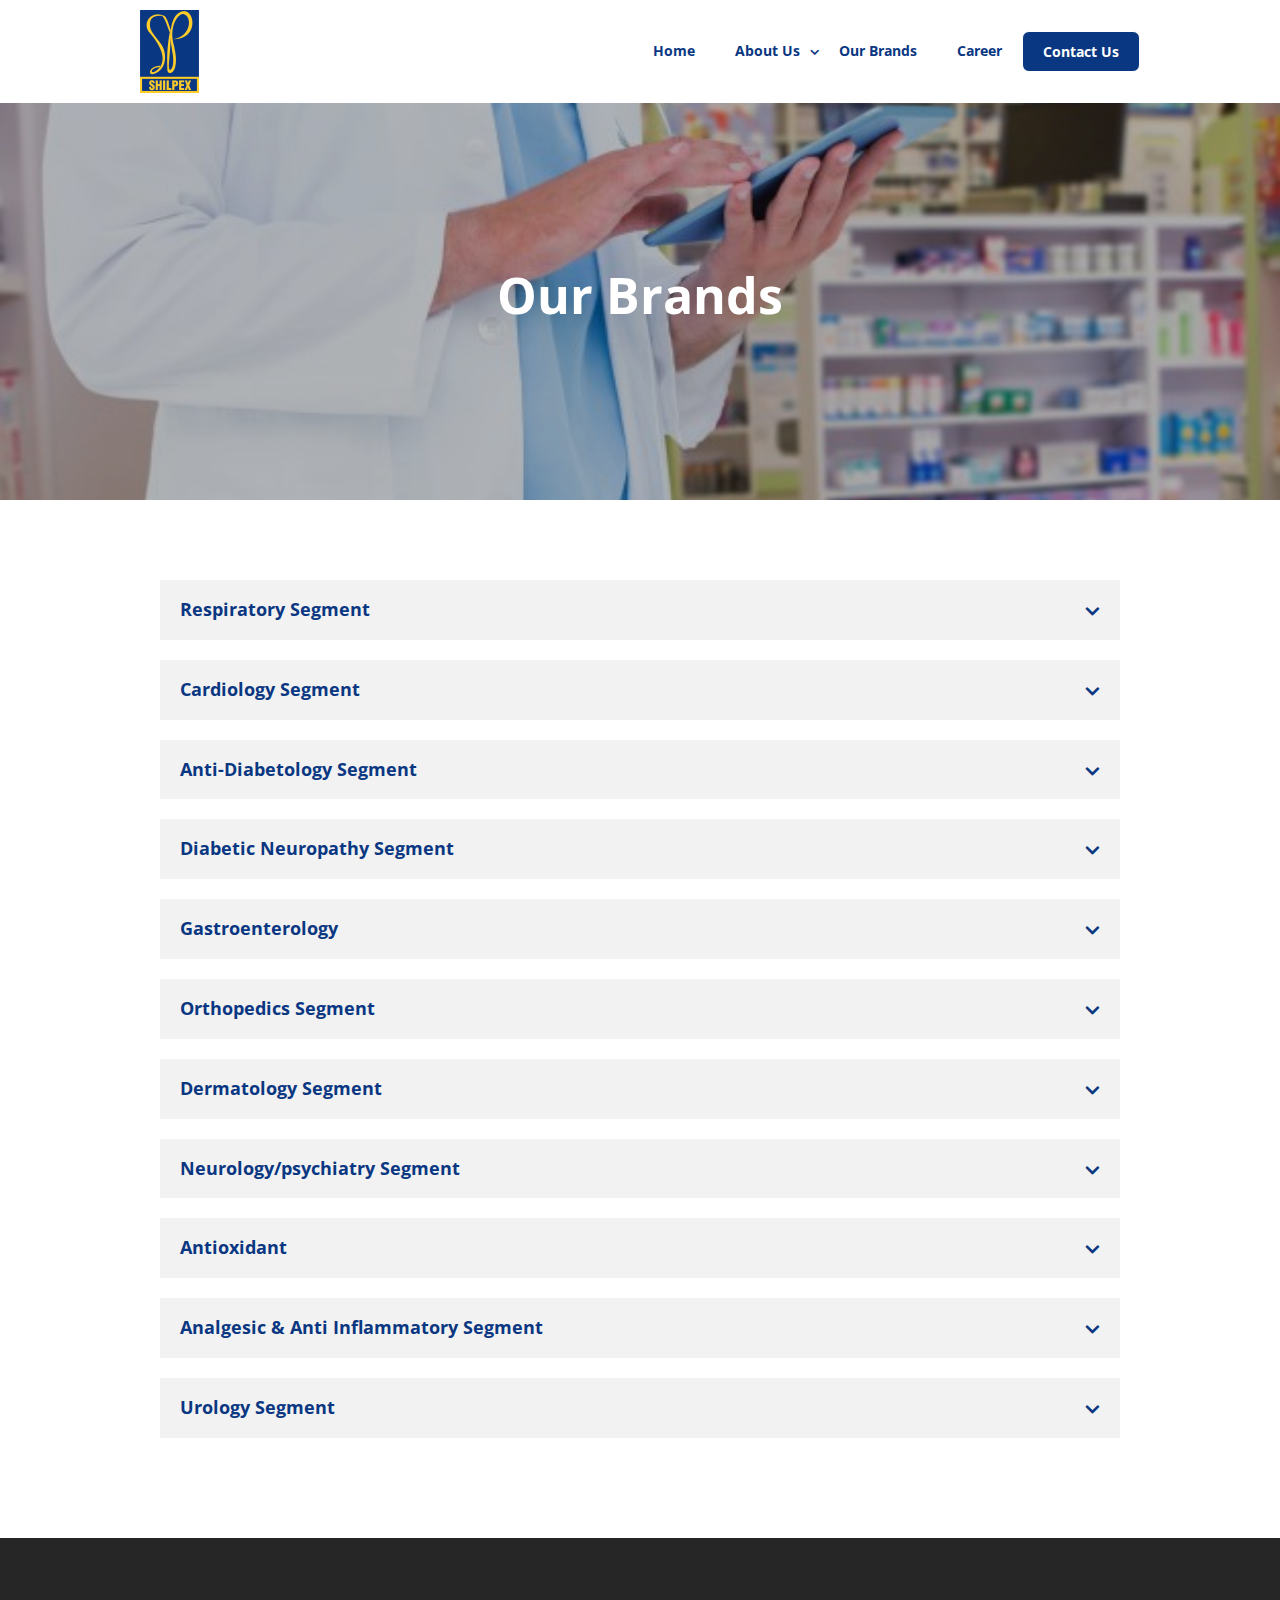
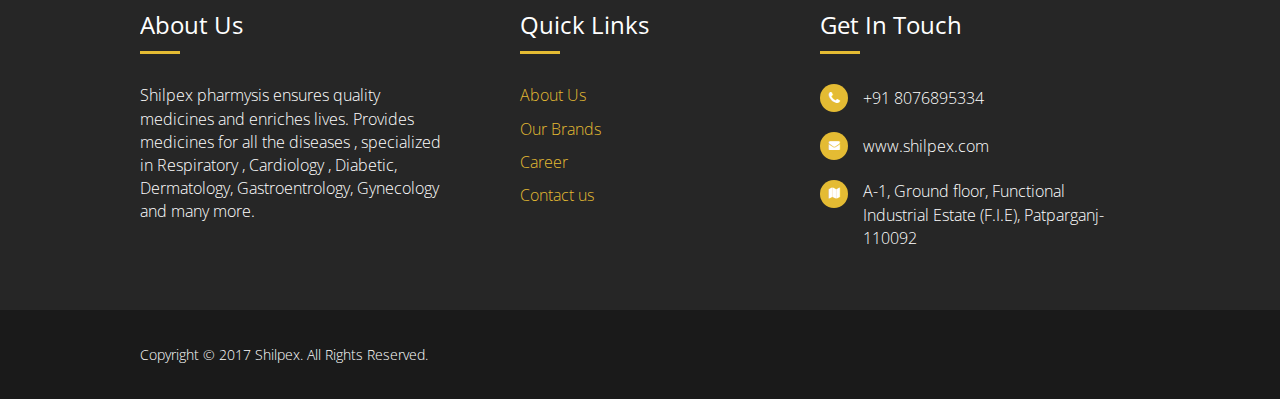
<file: our-brands.html>
<html lang="en">
<head>
<meta charset="UTF-8">
<meta name="viewport" content="width=device-width, initial-scale=1.0">
<title>Our Brands</title>

<link rel="stylesheet" href="https://maxcdn.bootstrapcdn.com/bootstrap/3.3.7/css/bootstrap.min.css" >
<link rel="stylesheet" href=".\css\style.css">
<link href="https://fonts.googleapis.com/css2?family=Ubuntu:ital,wght@0,300;0,400;0,500;0,700;1,300;1,400;1,500;1,700&display=swap" rel="stylesheet">
<script type="text/javascript" src="https://ajax.googleapis.com/ajax/libs/jquery/1.7.2/jquery.min.js"></script>
<script type="text/javascript" src=".\JS\main.js"></script>
</head>
<body class="home-layout">
		<div class="header-group">
	
	<div class="bottom-section-header">
	<div class="page-center">
		<div class="logo">
			<a href="#"><img src=".\images\SHILPEX_LOGO.png" alt="Shilpex"></a>
		</div>
		<div class="custom-menu-section">
			<div class="custom-menu-primary">
				<ul>
				<li>
					<a href="/index.html">Home</a>
				</li>
				<li class="hs-menu-item">
					<a href="/about.html">About Us</a>
					<ul class="hs-menu-children-wrapper">
						<li>
						<a href="/about.html#mission">Mission</a>
						</li>
						<li>
						<a href="/about.html#vision">Vision</a>
						</li>
						<li>
						<a href="/about.html#values">Values</a>
						</li>
						<li>
						<a href="/about.html#our-network">Our Network</a>
						</li>
					</ul>
				</li>
				<li>
					<a href="/our-brands.html">Our Brands</a>
					
				</li>
				<li>
					<a href="/career.html">Career</a>
				</li>
				<li>
					<a href="/contact.html">Contact Us</a>
				</li>
				</ul>
			</div>
		</div>
	</div>
	</div>
	</div>
<div class="banner-section contact-page">
 <div class="page-center">
	<div class="inner">
		<h1>
	Our Brands
	</h1>
	</div>
 </div>
</div>
<div class="body-container">
<div class="page-center clearfix">
	
	<div class="custom-accordion-section">
		<div class="custom-accordion-inner">
			<h4>
			Respiratory Segment
			</h4>
			<div class="content">
			<div class="table-content">
			<table>
					<tbody>
						<tr>
							<td>S. NO</td>
							<td>
							Brand Name
							</td>
							<td>
							Composition
							</td>
							<td>
							Packing
							</td>
						</tr>
						<tr>
							<td>
							1
							</td>
							<td>
							ABPEX-100
CAPSULES
							</td>
							<td>
								Each Hard Gelatin Capsules
contains: Acebrophylline 100mg
							</td>
							<td>
							10x10 Alu /Alu
Pack
							</td>
						</tr>
												<tr>
							<td>
							2
							</td>
							<td>
							CBROPEX-M
TABLETS
							</td>
							<td>
								Acebrophylline 200 mg Sustained
Release +Montelukast 10 mg
							</td>
							<td>
							10x10 Alu /Alu
Pack
							</td>
						</tr>
						<tr>
							<td>
							3
							</td>
							<td>
							SHIPECT SYRUP
(Sugar Free)
							</td>
							<td>
								Each 5 ml Contains: Ambroxol Hcl IP
15 mg + Guaiphenesin IP
50mg+Terbutaline Sulphate IP 1.5
MG+ Menthol IP 2.5 mg
							</td>
							<td>
							100 ml
							</td>
						</tr>
					<tbody>
				</table>
				</div>
			</div>
		</div>
		<div class="custom-accordion-inner">
			<h4>
			Cardiology Segment
			</h4>
			<div class="content">
			<div class="table-content">
				<table>
					<tbody>
						<tr>
							<td>S. NO</td>
							<td>
							Brand Name
							</td>
							<td>
							Composition
							</td>
							<td>
							Packing
							</td>
						</tr>
						<tr>
							<td>
							1
							</td>
							<td>
							IRBEPEX TABLETS
							</td>
							<td>
								Each Hard Gelatin Capsules
contains: Acebrophylline 100mg
							</td>
							<td>
							10x10 Alu /Alu Pack
							</td>
						</tr>
												<tr>
							<td>
							2
							</td>
							<td>
							IRBEPEX -H TABLETS
							</td>
							<td>
								Each uncoated tablet contains: Irbesartan USP 150mg,
Hydrochlorothiazide-12.5 mg
							</td>
							<td>
							10x10 Alu /Alu Pack
							</td>
						</tr>
						<tr>
							<td>
							3
							</td>
							<td>
							IRBEPEX-AM TABLETS
							</td>
							<td>
								Each uncoated tablet contains: Irbesartan USP
150mg+ Amlodipine- 5 mg
							</td>
							<td>
							10x10 Alu /Alu Pack
							</td>
						</tr>
						<tr>
							<td>
							4
							</td>
							<td>
							REPAGE-0.5 TABLETS
							</td>
							<td>
								Each tablet contains: Repaglinide0.5 mg
							</td>
							<td>
							10x10 Alu /Alu Pack
							</td>
						</tr>
						<tr>
							<td>
							5
							</td>
							<td>
							REPAGE-1TABLETS
							</td>
							<td>
								Each tablet contains: Repaglinide 1 mg
							</td>
							<td>
							10x10 Alu /Alu Pack
							</td>
						</tr>
						<tr>
							<td>
							6
							</td>
							<td>
							REPAGE-2TABLETS
							</td>
							<td>
								Each tablet contains: Repaglinide 2 mg
							</td>
							<td>
							10x10 Alu /Alu Pack
							</td>
						</tr>
						<tr>
							<td>
							7
							</td>
							<td>
							EPALPEX 150 SR
TABLETS
							</td>
							<td>
								Each uncoated sustained release tablet contains:
Epalrestat -150mg
							</td>
							<td>
							10x10 Alu /Alu Pack
							</td>
						</tr>
						<tr>
							<td>
							8
							</td>
							<td>
							EPALPEX –M
SRTABLETS
							</td>
							<td>
								Each uncoated sustained release tablet contains:
Epalrestat -150mg & methylcobalamine 1500 mcg SR
							</td>
							<td>
							10x10 Alu /Alu Pack
							</td>
						</tr>
						<tr>
							<td>
							9
							</td>
							<td>
							INSTASENZ OINTMENT
							</td>
							<td>
								Gabapentin 8%w/w+ Ketoprofen 5%w/w+Capsaicin
0.035%w/w+Methylsalicylate 5%w/w Ointment
							</td>
							<td>
							30 gm
							</td>
						</tr>
					<tbody>
				</table>
				</div>
			</div>
		</div>
		<div class="custom-accordion-inner">
			<h4>
			Anti-Diabetology Segment
			</h4>
			<div class="content">
			<div class="table-content">
				<table>
					<tbody>
						<tr>
							<td>S. NO</td>
							<td>
							Brand Name
							</td>
							<td>
							Composition
							</td>
							<td>
							Packing
							</td>
						</tr>
						<tr>
							<td>
							1
							</td>
							<td>
							IRBEPEX TABLETS
							</td>
							<td>
								Each Hard Gelatin Capsules
contains: Acebrophylline 100mg
							</td>
							<td>
							10x10 Alu /Alu Pack
							</td>
						</tr>
												<tr>
							<td>
							2
							</td>
							<td>
							IRBEPEX -H TABLETS
							</td>
							<td>
								Each uncoated tablet contains: Irbesartan USP 150mg,
Hydrochlorothiazide-12.5 mg
							</td>
							<td>
							10x10 Alu /Alu Pack
							</td>
						</tr>
						<tr>
							<td>
							3
							</td>
							<td>
							IRBEPEX-AM TABLETS
							</td>
							<td>
								Each uncoated tablet contains: Irbesartan USP
150mg+ Amlodipine- 5 mg
							</td>
							<td>
							10x10 Alu /Alu Pack
							</td>
						</tr>
						<tr>
							<td>
							4
							</td>
							<td>
							REPAGE-0.5 TABLETS
							</td>
							<td>
								Each tablet contains: Repaglinide0.5 mg
							</td>
							<td>
							10x10 Alu /Alu Pack
							</td>
						</tr>
						<tr>
							<td>
							5
							</td>
							<td>
							REPAGE-1TABLETS
							</td>
							<td>
								Each tablet contains: Repaglinide 1 mg
							</td>
							<td>
							10x10 Alu /Alu Pack
							</td>
						</tr>
						<tr>
							<td>
							6
							</td>
							<td>
							REPAGE-2TABLETS
							</td>
							<td>
								Each tablet contains: Repaglinide 2 mg
							</td>
							<td>
							10x10 Alu /Alu Pack
							</td>
						</tr>
						<tr>
							<td>
							7
							</td>
							<td>
							EPALPEX 150 SR
TABLETS
							</td>
							<td>
								Each uncoated sustained release tablet contains:
Epalrestat -150mg
							</td>
							<td>
							10x10 Alu /Alu Pack
							</td>
						</tr>
						<tr>
							<td>
							8
							</td>
							<td>
							EPALPEX –M
SRTABLETS
							</td>
							<td>
								Each uncoated sustained release tablet contains:
Epalrestat -150mg &amp; methylcobalamine 1500 mcg SR
							</td>
							<td>
							10x10 Alu /Alu Pack
							</td>
						</tr>
						<tr>
							<td>
							9
							</td>
							<td>
							INSTASENZ OINTMENT
							</td>
							<td>
								Gabapentin 8%w/w+ Ketoprofen 5%w/w+Capsaicin
0.035%w/w+Methylsalicylate 5%w/w Ointment
							</td>
							<td>
							30 gm
							</td>
						</tr>
					</tbody><tbody>
				</tbody></table>
				</div>
			</div>
		</div>
		<div class="custom-accordion-inner">
			<h4>
			Diabetic Neuropathy Segment
			</h4>
			<div class="content">
			<div class="table-content">
				<table>
					<tbody>
						<tr>
							<td>S. NO</td>
							<td>
							Brand Name
							</td>
							<td>
							Composition
							</td>
							<td>
							Packing
							</td>
						</tr>
						<tr>
							<td>
							1
							</td>
							<td>
							IRBEPEX TABLETS
							</td>
							<td>
								Each Hard Gelatin Capsules
contains: Acebrophylline 100mg
							</td>
							<td>
							10x10 Alu /Alu Pack
							</td>
						</tr>
												<tr>
							<td>
							2
							</td>
							<td>
							IRBEPEX -H TABLETS
							</td>
							<td>
								Each uncoated tablet contains: Irbesartan USP 150mg,
Hydrochlorothiazide-12.5 mg
							</td>
							<td>
							10x10 Alu /Alu Pack
							</td>
						</tr>
						<tr>
							<td>
							3
							</td>
							<td>
							IRBEPEX-AM TABLETS
							</td>
							<td>
								Each uncoated tablet contains: Irbesartan USP
150mg+ Amlodipine- 5 mg
							</td>
							<td>
							10x10 Alu /Alu Pack
							</td>
						</tr>
						<tr>
							<td>
							4
							</td>
							<td>
							REPAGE-0.5 TABLETS
							</td>
							<td>
								Each tablet contains: Repaglinide0.5 mg
							</td>
							<td>
							10x10 Alu /Alu Pack
							</td>
						</tr>
						<tr>
							<td>
							5
							</td>
							<td>
							REPAGE-1TABLETS
							</td>
							<td>
								Each tablet contains: Repaglinide 1 mg
							</td>
							<td>
							10x10 Alu /Alu Pack
							</td>
						</tr>
						<tr>
							<td>
							6
							</td>
							<td>
							REPAGE-2TABLETS
							</td>
							<td>
								Each tablet contains: Repaglinide 2 mg
							</td>
							<td>
							10x10 Alu /Alu Pack
							</td>
						</tr>
						<tr>
							<td>
							7
							</td>
							<td>
							EPALPEX 150 SR
TABLETS
							</td>
							<td>
								Each uncoated sustained release tablet contains:
Epalrestat -150mg
							</td>
							<td>
							10x10 Alu /Alu Pack
							</td>
						</tr>
						<tr>
							<td>
							8
							</td>
							<td>
							EPALPEX –M
SRTABLETS
							</td>
							<td>
								Each uncoated sustained release tablet contains:
Epalrestat -150mg & methylcobalamine 1500 mcg SR
							</td>
							<td>
							10x10 Alu /Alu Pack
							</td>
						</tr>
						<tr>
							<td>
							9
							</td>
							<td>
							INSTASENZ OINTMENT
							</td>
							<td>
								Gabapentin 8%w/w+ Ketoprofen 5%w/w+Capsaicin
0.035%w/w+Methylsalicylate 5%w/w Ointment
							</td>
							<td>
							30 gm
							</td>
						</tr>
					<tbody>
				</table>
				</div>
			</div>
		</div>
		<div class="custom-accordion-inner">
			<h4>
			Gastroenterology
			</h4>
			<div class="content">
			<div class="table-content">
				<table>
					<tbody>
						<tr>
							<td>S. NO</td>
							<td>
							Brand Name
							</td>
							<td>
							Composition
							</td>
							<td>
							Packing
							</td>
						</tr>
						<tr>
							<td>
							1
							</td>
							<td>
							SHISZOLE-L CAPSULES
							</td>
							<td>
								Each capsule contains: Rabeprazole
Sodium IP 20 mg (Enteric coated Tablet),
Levosulpiride 75mg( Two Sustain Release
Tablets)
							</td>
							<td>
							10x10 Alu
/Alu Pack
							</td>
						</tr>
												<tr>
							<td>
							2
							</td>
							<td>
							LUXATIN SYRUP(Sugar
Free)
							</td>
							<td>
								Each 15 ml Contains: Lactulose concentrate
USP eq to Lactulose 10 gm
							</td>
							<td>
							100ml/150
ml/
300 ml
							</td>
						</tr>
						<tr>
							<td>
							3
							</td>
							<td>
							SPOROPEX CAPSULES
							</td>
							<td>
								Each hard Gelatin Capsules
contains:Lactbacillus Sporogens 0.75 b cfu
+Lactobacillus Rhamnosus 0.75 b cfu+
Bifidobacterium Longum 0.50 b cfu+
Bifidobacterium Bifidum 0.75 b cfu+
Fructo-oligosaccharide 50 mg+
Saccharomyces Boullardii 50 mg
							</td>
							<td>
							10x10 Alu
/Alu Pack
							</td>
						</tr>
					</tbody><tbody>
				</tbody></table>
				</div>
			</div>
		</div>
		<div class="custom-accordion-inner">
			<h4>
			Orthopedics Segment
			</h4>
			<div class="content">
			<div class="table-content">
				<table>
					<tbody>
						<tr>
							<td>S. NO</td>
							<td>
							Brand Name
							</td>
							<td>
							Composition
							</td>
							<td>
							Packing
							</td>
						</tr>
						<tr>
							<td>
							1
							</td>
							<td>
							BONEPEX D TABLETS
							</td>
							<td>
								Each film coated Tablet contains: Sodium
Alendronate BP Eq. to Alendronic acid-70 mg,
Cholecalciferol IP- 2800 IU
							</td>
							<td>
							1x4 Blister
							</td>
						</tr>
												<tr>
							<td>
							2
							</td>
							<td>
							SHILPCAL -500 TABLETS
							</td>
							<td>
								Each film coated tablets contains: Calcium
carbonate IP 1.25 gm (from organic source oyster
shell) eq. to elemental calcium-500 mg.Vitamin D3
IP-250 I.U
							</td>
							<td>
							10x15 Blister
							</td>
						</tr>
						<tr>
							<td>
							3
							</td>
							<td>
							KUREFEROL SACHET
							</td>
							<td>
								Each sachet of 1 g contains: Cholecalciferol IP
60,000 IU
							</td>
							<td>
							50 Sachets/box
							</td>
						</tr>
					</tbody><tbody>
				</tbody></table>
				</div>
			</div>
		</div>
		<div class="custom-accordion-inner">
			<h4>
			Dermatology Segment
			</h4>
			<div class="content">
			<div class="table-content">
				<table>
					<tbody>
						<tr>
							<td>S. NO</td>
							<td>
							Brand Name
							</td>
							<td>
							Composition
							</td>
							<td>
							Packing
							</td>
						</tr>
						<tr>
							<td>
							1
							</td>
							<td>
							TACROPEX OINTMENT
							</td>
							<td>
								Each gm contains:Tacrolimus 1mg
							</td>
							<td>
							10gm
							</td>
						</tr>
												<tr>
							<td>
							2
							</td>
							<td>
							TINAPEX- M CREAM
							</td>
							<td>
								Terbinafine hcl IP 1%w/w + Mometasone
furoate USP 0.1%w/w
							</td>
							<td>
							15gm
							</td>
						</tr>
					</tbody><tbody>
				</tbody></table>
			</div>
		</div>
		<div class="custom-accordion-inner">
			<h4>
			Neurology/psychiatry Segment
			</h4>
			<div class="content">
				<table>
					<tbody>
						<tr>
							<td>S. NO</td>
							<td>
							Brand Name
							</td>
							<td>
							Composition
							</td>
							<td>
							Packing
							</td>
						</tr>
						<tr>
							<td>
							1
							</td>
							<td>
							PAROPEX
CR-12.5
Tablets
							</td>
							<td>
								Paroxetine Controlled
Release 12.5 mg
							</td>
							<td>
							10x10 Alu /Alu
Pack
							</td>
						</tr>
												<tr>
							<td>
							2
							</td>
							<td>
							PAROPEX
CR-25 Tablets
							</td>
							<td>
								Paroxetine Controlled
Release 12.5 mg
							</td>
							<td>
							10x10 Alu /Alu
Pack
							</td>
						</tr>
						<tr>
							<td>
							3
							</td>
							<td>
							SHILRIDE-25
Tablets
							</td>
							<td>
								Levosulpiride 50 mg
							</td>
							<td>
							10x10 Alu /Alu
Pack
							</td>
						</tr>
						<tr>
							<td>
							4
							</td>
							<td>
							SHILRIDE-50
Tablets
							</td>
							<td>
								Levosulpiride 50 mg
							</td>
							<td>
							10x10 Alu /Alu
Pack
							</td>
						</tr>
					</tbody><tbody>
				</tbody></table>
				</div>
			</div>
		</div>
		<div class="custom-accordion-inner">
			<h4>
			Antioxidant
			</h4>
			<div class="content">
			<div class="table-content">
				<table>
					<tbody>
						<tr>
							<td>S. NO</td>
							<td>
							Brand Name
							</td>
							<td>
							Composition
							</td>
							<td>
							Packing
							</td>
						</tr>
						<tr>
							<td>
							1
							</td>
							<td>
							Lyntopex Soft
Gel Capsules
							</td>
							<td>
								Each softgel Capsules contains
Lyacopene 10% 2000 mcg+Ginseng
42.5 mg+Omega 3 Fatty Acid 150
mg+Vit B12 1mcg+Folic Acid 500
mcg+Vit B6 1 mg+Zinc 7.5 mg+Black
Grapes Seed Extract
							</td>
							<td>
							10X1X10 Blister Pkg
							</td>
						</tr>
												<tr>
							<td>
							2
							</td>
							<td>
							Duokare gel
							</td>
							<td>
								Diclofenac Sodium 1.0%+Linseed Oil
3%+Menthol 5%+Methyl Salicylate
10%
							</td>
							<td>
							30 gm
							</td>
						</tr>
						
					</tbody><tbody>
				</tbody></table>
				</div>
			</div>
		</div>
		<div class="custom-accordion-inner">
			<h4>
			Analgesic & Anti Inflammatory Segment
			</h4>
			<div class="content">
			<div class="table-content">
				<table>
					<tbody>
						<tr>
							<td>S. NO</td>
							<td>
							Brand Name
							</td>
							<td>
							Composition
							</td>
							<td>
							Packing
							</td>
						</tr>
						<tr>
							<td>
							1
							</td>
							<td>
							Lyntopex Soft
Gel Capsules
							</td>
							<td>
								Each softgel Capsules contains
Lyacopene 10% 2000 mcg+Ginseng
42.5 mg+Omega 3 Fatty Acid 150
mg+Vit B12 1mcg+Folic Acid 500
mcg+Vit B6 1 mg+Zinc 7.5 mg+Black
Grapes Seed Extract
							</td>
							<td>
							10X1X10 Blister Pkg
							</td>
						</tr>
												<tr>
							<td>
							2
							</td>
							<td>
							Duokare gel
							</td>
							<td>
								Diclofenac Sodium 1.0%+Linseed Oil
3%+Menthol 5%+Methyl Salicylate
10%
							</td>
							<td>
							30 gm
							</td>
						</tr>
						
					</tbody><tbody>
				</tbody></table>
				</div>
			</div>
		</div>
		<div class="custom-accordion-inner">
			<h4>
			Urology Segment
			</h4>
			<div class="content">
			<div class="table-content">
				<table>
					<tbody>
						<tr>
							<td>S. NO</td>
							<td>
							Brand Name
							</td>
							<td>
							Composition
							</td>
							<td>
							Packing
							</td>
						</tr>
						<tr>
							<td>
							1
							</td>
							<td>
							Colescef-500
							</td>
							<td>
								Each film coated Tablet
contains:Cefuroxime Axetil IP eq to
Cefuroxime 500 mg
							</td>
							<td>
							10x10 Alu /Alu Pack
							</td>
						</tr>
												<tr>
							<td>
							2
							</td>
							<td>
							ALKOPEX
SYRUP
							</td>
							<td>
								Potassium citrate 1100 mg,
Magnesium citrate 375 mg
							</td>
							<td>
							200 ml
							</td>
						</tr>
						
					</tbody><tbody>
				</tbody></table>
				</div>
			</div>
		</div>
		
	</div>
</div>

</div>
<div class="custom-footer-group">
<div class=" custom-footer-top-group">
	<div class="page-center">
		<div class="col1 col">
			<h4>About Us</h4>
			<p>Shilpex pharmysis ensures quality medicines and enriches lives. Provides medicines for all the diseases , specialized in Respiratory , Cardiology , Diabetic, Dermatology, Gastroentrology, Gynecology and many more.</p>
		</div>
		<div class="col2 col">
		<h4>Quick Links</h4>
		<ul>
			<li><a href="about.html"> About Us </a></li>
			<li><a href="our-brands.html"> Our Brands </a></li>
			<li><a href="career.html"> Career </a></li>
			<li><a href="contact.html"> Contact us </a></li>
			</ul>
		</div>
		
		<div class="col4 col">
		<h4>
    Get In Touch
  </h4>
  <div class="custom-footer-social-icon">
  <div class="fl-icon-wrap">
    <span class="fl-icon">
      <a href="tel:(202)%20921-3612" >
        <i class="fas fa-phone"></i>
      </a>
    </span>
    <div class="fl-icon-text">
      <a href="tel:(202)%20921-3612" class="fl-icon-text-link fl-icon-text-wrap">
        <p>+91 8076895334</p>						</a>
    </div>
  </div>
  
  <div class="fl-icon-wrap">
    <span class="fl-icon">
      <a href="mailto:Info@oncallstaffingsolutions.com" >
        <i class="far fa-envelope"></i>
      </a>
    </span>
    <div class="fl-icon-text">
      <a href="www.shilpex.com">
        <p>www.shilpex.com</p>						</a>
    </div>
  </div>
  <div class="fl-icon-wrap">
    <span class="fl-icon">
      <i class="far fa-map"></i>
    </span>
    <div class="fl-icon-text fl-icon-text-wrap">
      <p>A-1, Ground floor, Functional Industrial Estate (F.I.E), Patparganj-110092</p>		
    </div>
  </div>
</div>
		</div>
	</div>
</div>
<div class="custom-footer-copyright">
<div class="page-center">
<p>Copyright © 2017 Shilpex. All Rights Reserved.</p>
</div>
</div>
</div>

</body>
</html>
</file>
